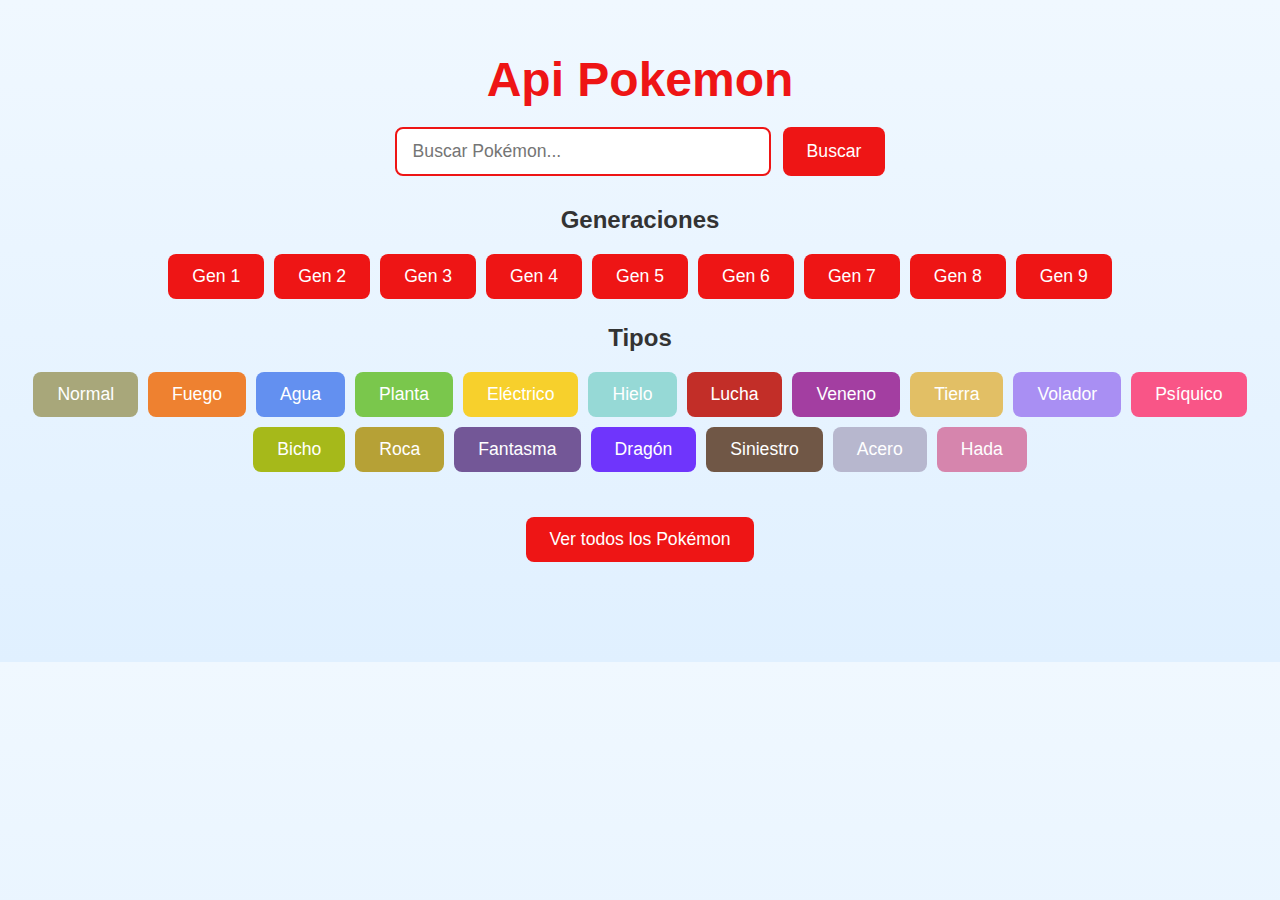
<file: index.html>
<!DOCTYPE html>
<html lang="es">
<head>
  <meta charset="UTF-8">
  <meta name="viewport" content="width=device-width, initial-scale=1.0">
  <title>Pokédex</title>
  <link rel="stylesheet" href="styles.css">
</head>
<body>
  <h1>Api Pokemon</h1>
  
  <div class="barra-busqueda">
    <input type="text" id="input-busqueda" placeholder="Buscar Pokémon...">
    <button id="boton-buscar">Buscar</button>
  </div>

  <div class="filtros">
    <h2>Generaciones</h2>
    <div id="botones-generacion" class="botones-filtro"></div>

    <h2>Tipos</h2>
    <div id="botones-tipo" class="botones-filtro"></div>
  </div>

  <button onclick="cargarTodos()" class="btn-todos">Ver todos los Pokémon</button>
  
  <div id="contenedor-tarjetas"></div>
  
  <script src="pokemon_list.js"></script>
</body>
</html>
</file>
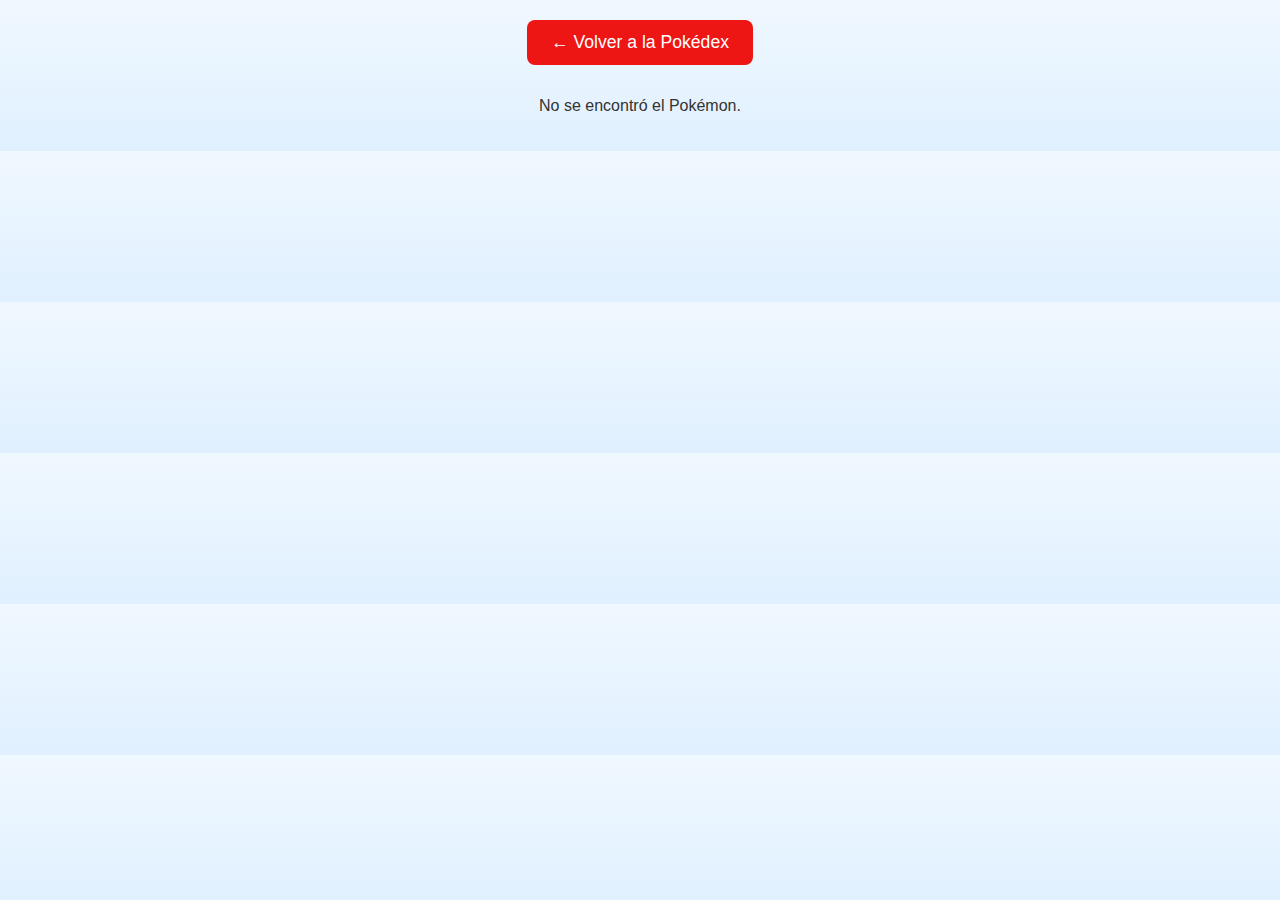
<file: detalle_pokemon.html>
<!DOCTYPE html>
<html lang="es">
<head>
  <meta charset="UTF-8">
  <title>Detalle Pokémon</title>
  <link rel="stylesheet" href="styles.css">
</head>
<body>
  <header>
    <button id="boton-volver">← Volver a la Pokédex</button>
    <h1 id="titulo-pokemon"></h1>
  </header>

  <main id="contenedor-detalle"></main>

  <script src="detalle_pokemon.js"></script>
</body>
</html>
</file>
<file: styles.css>
body {
  font-family: Arial, Helvetica, sans-serif;
  background: linear-gradient(to bottom, #f0f8ff, #e0f0ff);
  color: #333;
  margin: 0;
  padding: 20px;
  text-align: center;
}

h1 {
  color: #EE1515;
  font-size: 3rem;
  margin-bottom: 20px;
}

.barra-busqueda {
  margin: 20px 0 30px;
  display: flex;
  justify-content: center;
  gap: 12px;
  flex-wrap: wrap;
}

.barra-busqueda input {
  padding: 12px 16px;
  width: 340px;
  border: 2px solid #EE1515;
  border-radius: 8px;
  font-size: 1.1rem;
}

.barra-busqueda button, button {
  background-color: #EE1515;
  color: white;
  border: none;
  padding: 12px 24px;
  font-size: 1.1rem;
  cursor: pointer;
  border-radius: 8px;
}

#contenedor-tarjetas {
  display: flex;
  flex-wrap: wrap;
  justify-content: center;
  gap: 25px;
  padding: 30px 0;
}

.tarjeta-pokemon {
  background: white;
  border: 2px solid #ddd;
  border-radius: 12px;
  padding: 15px;
  width: 280px;
  transition: all 0.3s;
  box-shadow: 0 4px 10px rgba(0,0,0,0.1);
}

.tarjeta-pokemon:hover {
  transform: translateY(-10px);
  box-shadow: 0 15px 25px rgba(238, 21, 21, 0.3);
  border-color: #EE1515;
}

.tarjeta-pokemon img {
  width: 100%;
  height: 220px;
  object-fit: contain;
}

.tarjeta-pokemon h3 {
  margin: 10px 0 5px;
  color: #EE1515;
}

.generacion {
  color: #666;
  font-weight: bold;
}

.tipos {
  display: flex;
  gap: 8px;
  justify-content: center;
  flex-wrap: wrap;
  margin-top: 10px;
}

.tipo {
  padding: 4px 12px;
  border-radius: 20px;
  color: white;
  font-size: 0.9rem;
  font-weight: bold;
}

/* Filtros */
.botones-filtro {
  display: flex;
  flex-wrap: wrap;
  gap: 10px;
  justify-content: center;
  margin-bottom: 25px;
}

.btn-todos {
  margin: 20px 0;
}

/* Detalle */
#contenedor-detalle img {
  max-width: 320px;
}

.info-tipos {
  margin: 20px 0;
}

.tipo-detalle {
  padding: 8px 16px;
  border-radius: 20px;
  color: white;
  font-weight: bold;
  margin: 0 5px;
}

.stats {
  max-width: 500px;
  margin: 20px auto;
}

.stat {
  display: flex;
  align-items: center;
  gap: 15px;
  margin: 12px 0;
}

.barra {
  flex: 1;
  height: 12px;
  background: #ddd;
  border-radius: 10px;
  overflow: hidden;
}

.progreso {
  height: 100%;
  background: linear-gradient(to right, #EE1515, #FFCC00);
}
</file>
